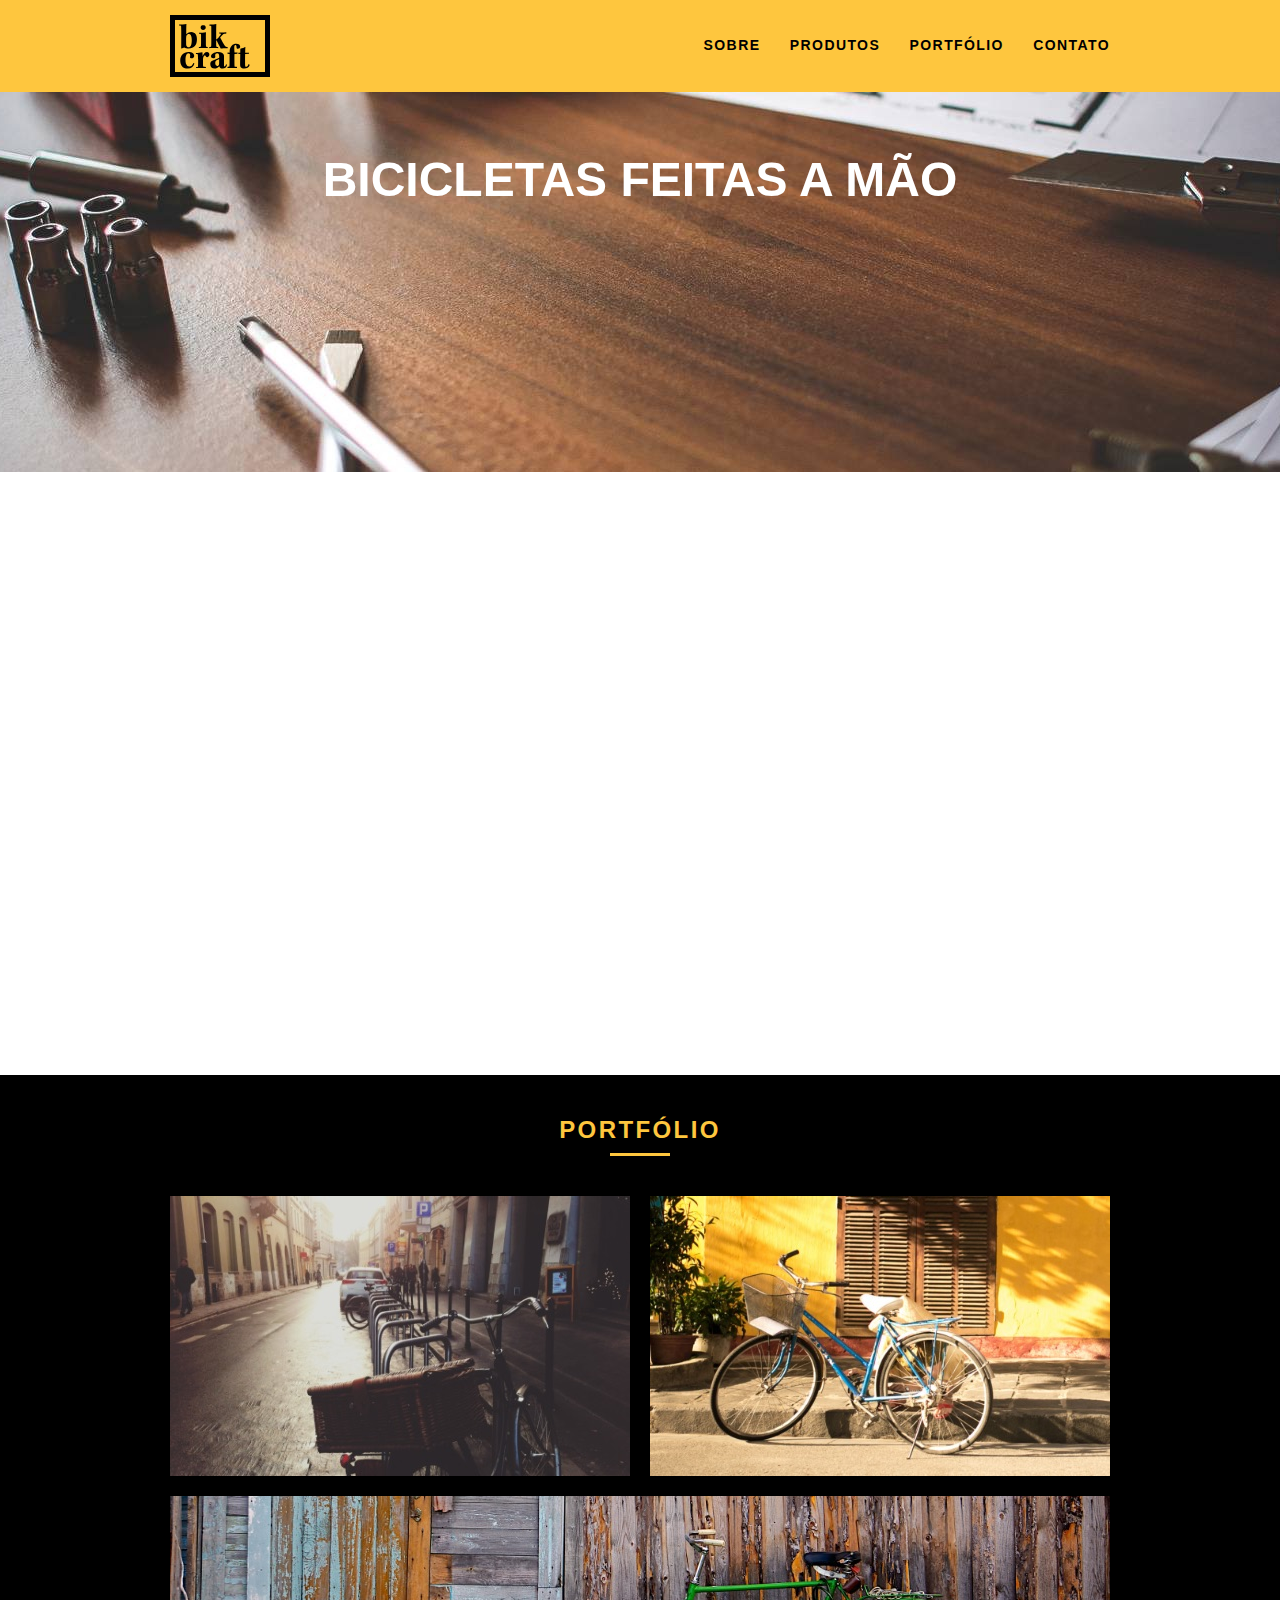
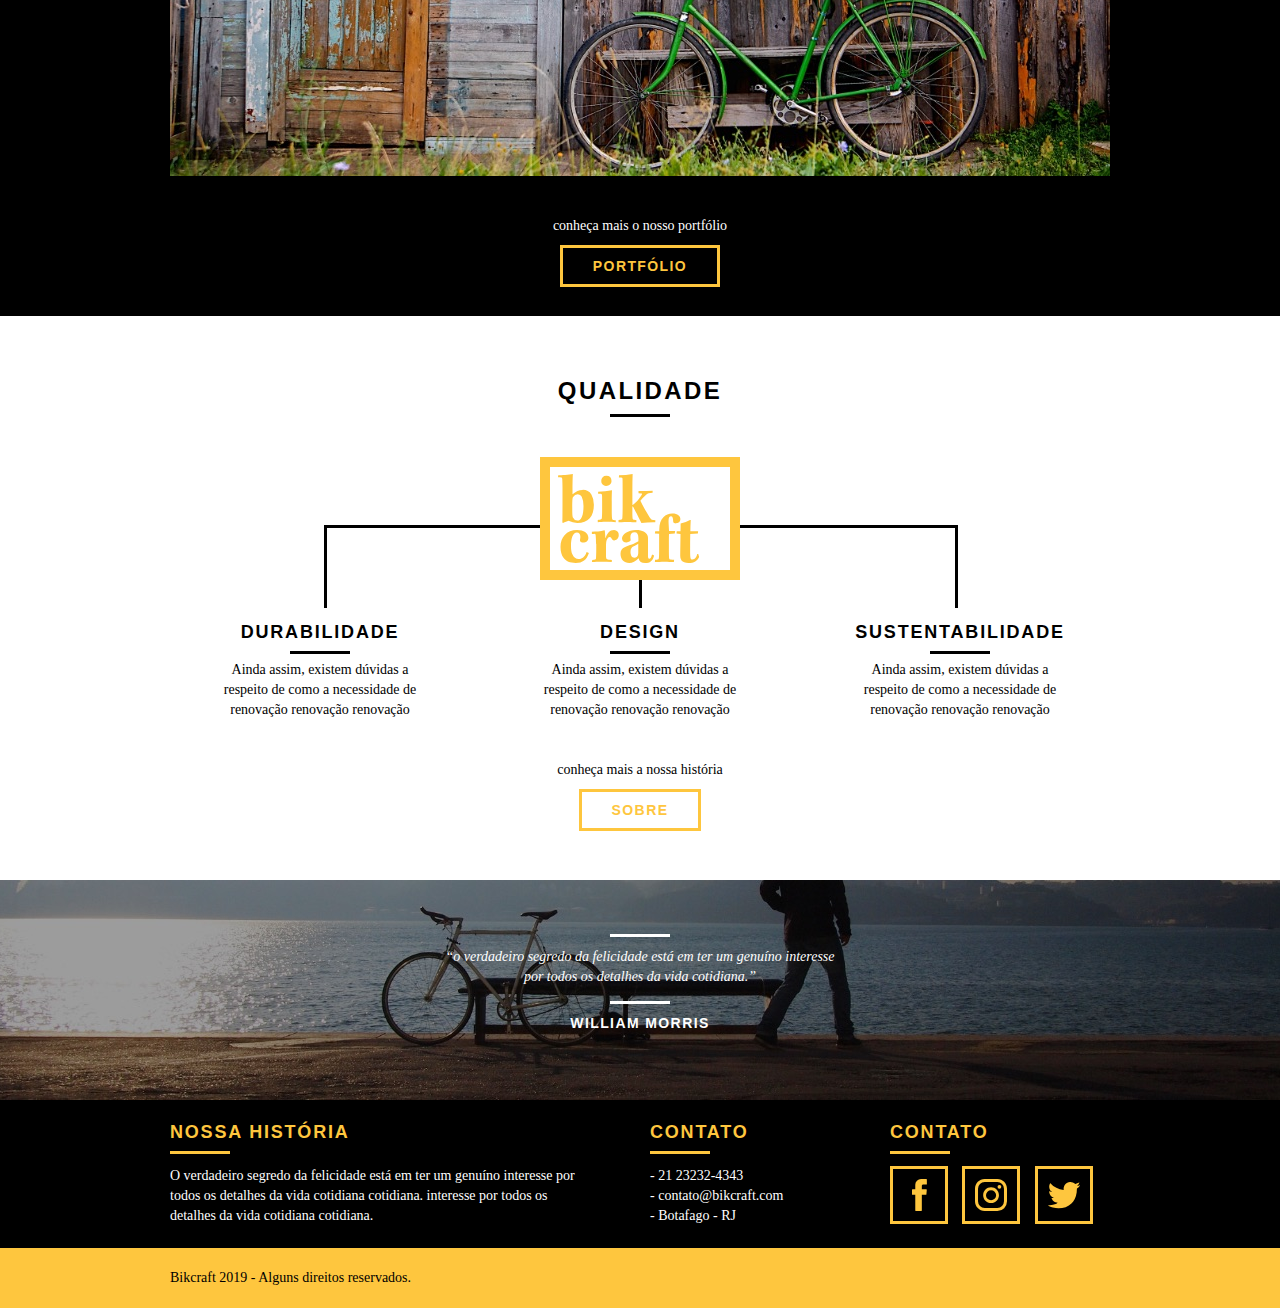
<file: index.html>
<!DOCTYPE html>
<html lang="pt-br">

<head>
    <meta charset="utf-8">
    <title>Bikcraft - Bicicletas Personalizadas</title>
    <meta name="description" content="Compre a sua bicicléta personalizada na Bikcraft. Possuímos modelos Passeio, Retrô e Esporte.">

    <meta property="og:type" content="website">
    <meta property="og:title" content="Bikcraft - Bicicletas Personalizadas">
    <meta property="og:description" content="Compre a sua bicicléta personalizada na Bikcraft. Possuímos modelos Passeio, Retrô e Esporte.">
    <meta property="og:url" content="http://bikcraft.com">
    <meta property="og:image" content="http://bikcraft.com/img/og-image.png">

    <meta name="viewport" content="width=device-width, initial-scale=1.0">

    <link rel="apple-touch-icon" sizes="57x57" href="./img/favicon/apple-icon-57x57.png">
    <link rel="apple-touch-icon" sizes="60x60" href="./img/favicon/apple-icon-60x60.png">
    <link rel="apple-touch-icon" sizes="72x72" href="./img/favicon/apple-icon-72x72.png">
    <link rel="apple-touch-icon" sizes="76x76" href="./img/favicon/apple-icon-76x76.png">
    <link rel="apple-touch-icon" sizes="114x114" href="./img/favicon/apple-icon-114x114.png">
    <link rel="apple-touch-icon" sizes="120x120" href="./img/favicon/apple-icon-120x120.png">
    <link rel="apple-touch-icon" sizes="144x144" href="./img/favicon/apple-icon-144x144.png">
    <link rel="apple-touch-icon" sizes="152x152" href="./img/favicon/apple-icon-152x152.png">
    <link rel="apple-touch-icon" sizes="180x180" href="./img/favicon/apple-icon-180x180.png">
    <link rel="icon" type="image/png" sizes="192x192" href="./img/favicon/android-icon-192x192.png">
    <link rel="icon" type="image/png" sizes="32x32" href="./img/favicon/favicon-32x32.png">
    <link rel="icon" type="image/png" sizes="96x96" href="./img/favicon/favicon-96x96.png">
    <link rel="icon" type="image/png" sizes="16x16" href="./img/favicon/favicon-16x16.png">
    <link rel="manifest" href="./img/favicon/manifest.json">
    <meta name="msapplication-TileColor" content="#ffffff">
    <meta name="msapplication-TileImage" content="./img/favicon/ms-icon-144x144.png">
    <meta name="theme-color" content="#ffffff">


    <link rel="stylesheet" href="css/style.min.css">

    <script>
        document.documentElement.classList.add('js')
    </script>
</head>

<body>
    <header class="header">
        <div class="container">
            <a href="index.html" class="grid-4">
                <img src="img/bikcraft.svg" alt="Bikcraft">
            </a>
            <nav class="grid-12 header_menu">
                <ul>
                    <li><a href="sobre.html">Sobre</a></li>
                    <li><a href="produtos.html">Produtos</a></li>
                    <li><a href="portfolio.html">Portfólio</a></li>
                    <li><a href="contato.html">Contato</a></li>
                </ul>
            </nav>
        </div>
    </header>

    <section class="introducao">
        <div class="container">
            <h1 data-anime="400" class="fadeInDown">Bicicletas Feitas a Mão</h1>
            <blockquote data-anime="800" class="quote-externo fadeInDown">
                <p>“não tenha nada em sua casa que você não considere útil ou acredita ser bonito”</p>
                <cite>WILLIAM MORRIS</cite>
            </blockquote>
            <a href="produtos.html" data-anime="1200" class="btn">Orçamento</a>
        </div>
    </section>

    <section class="produtos container fadeInDown" data-anime="1600">
        <h2 class="subtitulo">Produtos</h2>
        <ul class="produtos_lista">

            <li class="grid-1-3">
                <div class="produtos_icone">
                    <img src="img/produtos/passeio.svg" alt="Bikcraft Passeio">
                </div>
                <h3>Passeio</h3>
                <p>Ainda assim, existem dúvidas a respeito de como a necessidade de renovação.</p>
            </li>

            <li class="grid-1-3">
                <div class="produtos_icone">
                    <img src="img/produtos/esporte.svg" alt="Bikcraft Passeio">
                </div>
                <h3>Esporte</h3>
                <p>Ainda assim, existem dúvidas a respeito de como a necessidade de renovação.</p>
            </li>

            <li class="grid-1-3">
                <div class="produtos_icone">
                    <img src="img/produtos/retro.svg" alt="Bikcraft Passeio">
                </div>
                <h3>Retrô</h3>
                <p>Ainda assim, existem dúvidas a respeito de como a necessidade de renovação.</p>
            </li>

        </ul>

        <div class="call">
            <p>clique aqui e veja os detalhes dos produtos</p>
            <a href="produtos.html" class="btn btn-preto">Produtos</a>
        </div>

    </section>
    <!-- Fecha Produtos -->

    <section class="portfolio">
        <div class="container">
            <h2 class="subtitulo">Portfólio</h2>
            <ul class="portfolio_lista">
                <li class="grid-8"><img src="img/portfolio/retro.jpg" alt="Bicicleta Retrô"></li>
                <li class="grid-8"><img src="img/portfolio/passeio.jpg" alt="Bicicleta Passeio"></li>
                <li class="grid-16"><img src="img/portfolio/esporte.jpg" alt="Bicicleta Esporte"></li>
            </ul>
            <div class="call">
                <p>conheça mais o nosso portfólio</p>
                <a href="portfolio.html" class="btn">Portfólio</a>
            </div>
        </div>
    </section>

    <section class="qualidade container">
        <h2 class="subtitulo">Qualidade</h2>
        <img src="img/bikcraft-qualidade.svg" alt="Bikcraft">
        <ul class="qualidade_lista">
            <li class="grid-1-3">
                <h3>Durabilidade</h3>
                <p>Ainda assim, existem dúvidas a respeito de como a necessidade de renovação renovação renovação</p>
            </li>
            <li class="grid-1-3">
                <h3>Design</h3>
                <p>Ainda assim, existem dúvidas a respeito de como a necessidade de renovação renovação renovação</p>
            </li>
            <li class="grid-1-3">
                <h3>Sustentabilidade</h3>
                <p>Ainda assim, existem dúvidas a respeito de como a necessidade de renovação renovação renovação</p>
            </li>
        </ul>
        <div class="call">
            <p>conheça mais a nossa história</p>
            <a href="sobre.html" class="btn btn-preto">Sobre</a>
        </div>
    </section>

    <div class="quebra">
        <blockquote class="quote-externo container">
            <p>“o verdadeiro segredo da felicidade está em ter um genuíno interesse por todos os detalhes da vida cotidiana.”</p>
            <cite>WILLIAM MORRIS</cite>
        </blockquote>
    </div>

    <footer>
        <div class="footer">
            <div class="container">

                <div class="grid-8 footer_historia">
                    <h3>Nossa História</h3>
                    <p>O verdadeiro segredo da felicidade está em ter um genuíno interesse por todos os detalhes da vida cotidiana cotidiana. interesse por todos os detalhes da vida cotidiana cotidiana.</p>
                </div>

                <div class="grid-4 footer_contato">
                    <h3>Contato</h3>
                    <ul>
                        <li>- 21 23232-4343</li>
                        <li>- contato@bikcraft.com</li>
                        <li>- Botafago - RJ</li>
                    </ul>
                </div>

                <div class="grid-4 footer_redes">
                    <h3>Contato</h3>
                    <ul>
                        <li>
                            <a href="http://facebook.com" target="_blank"><img src="img/redes-sociais/facebook.svg" alt="facebook Bikcreaft"></a>
                        </li>
                        <li>
                            <a href="http://instagram.com" target="_blank"><img src="img/redes-sociais/instagram.svg" alt="Instagram Bikcreaft"></a>
                        </li>
                        <li>
                            <a href="http://twitter.com" target="_blank"><img src="img/redes-sociais/twitter.svg" alt="Tweeter Bikcreaft"></a>
                        </li>
                    </ul>
                </div>

            </div>
        </div>

        <div class="copy">
            <div class="container">
                <p class="grid-16">Bikcraft 2019 - Alguns direitos reservados.</p>
            </div>
        </div>
    </footer>

    <script src="./js/simple-anime.js"></script>
    <script src="./js/script.js"></script>
</body>

</html>
</file>
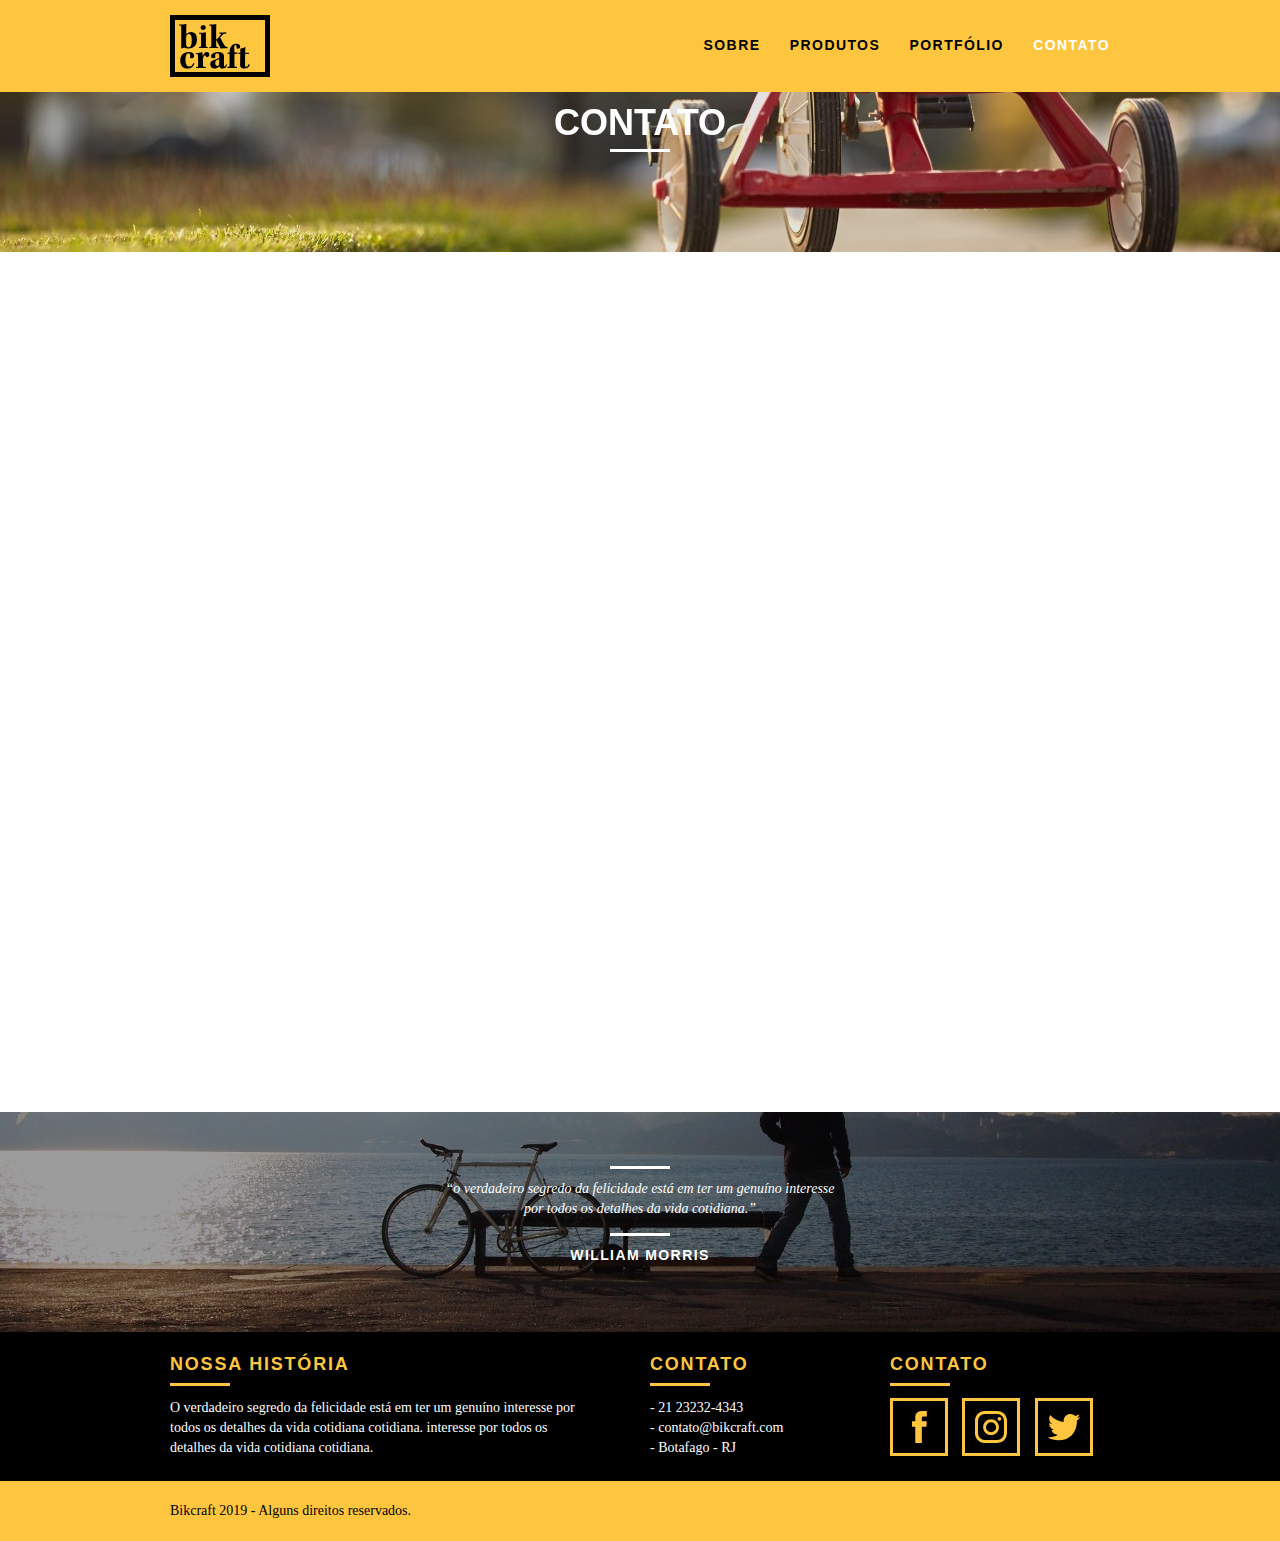
<file: contato.html>
<!DOCTYPE html>
<html lang="pt-br">

<head>
    <meta charset="utf-8">
    <title>Bikcraft - Contato</title>

    <meta property="og:type" content="website">
    <meta property="og:title" content="Bikcraft - Contato">
    <meta property="og:description" content="Compre a sua bicicléta personalizada na Bikcraft. Possuímos modelos Passeio, Retrô e Esporte.">
    <meta property="og:url" content="http://bikcraft.com">
    <meta property="og:image" content="http://bikcraft.com/img/og-image.png">

    <meta name="viewport" content="width=device-width, initial-scale=1.0">

    <link rel="apple-touch-icon" sizes="57x57" href="./img/favicon/apple-icon-57x57.png">
    <link rel="apple-touch-icon" sizes="60x60" href="./img/favicon/apple-icon-60x60.png">
    <link rel="apple-touch-icon" sizes="72x72" href="./img/favicon/apple-icon-72x72.png">
    <link rel="apple-touch-icon" sizes="76x76" href="./img/favicon/apple-icon-76x76.png">
    <link rel="apple-touch-icon" sizes="114x114" href="./img/favicon/apple-icon-114x114.png">
    <link rel="apple-touch-icon" sizes="120x120" href="./img/favicon/apple-icon-120x120.png">
    <link rel="apple-touch-icon" sizes="144x144" href="./img/favicon/apple-icon-144x144.png">
    <link rel="apple-touch-icon" sizes="152x152" href="./img/favicon/apple-icon-152x152.png">
    <link rel="apple-touch-icon" sizes="180x180" href="./img/favicon/apple-icon-180x180.png">
    <link rel="icon" type="image/png" sizes="192x192" href="./img/favicon/android-icon-192x192.png">
    <link rel="icon" type="image/png" sizes="32x32" href="./img/favicon/favicon-32x32.png">
    <link rel="icon" type="image/png" sizes="96x96" href="./img/favicon/favicon-96x96.png">
    <link rel="icon" type="image/png" sizes="16x16" href="./img/favicon/favicon-16x16.png">
    <link rel="manifest" href="./img/favicon/manifest.json">
    <meta name="msapplication-TileColor" content="#ffffff">
    <meta name="msapplication-TileImage" content="./img/favicon/ms-icon-144x144.png">
    <meta name="theme-color" content="#ffffff">

    <link rel="stylesheet" href="css/style.min.css">
    <script>
        document.documentElement.classList.add('js')
    </script>
</head>

<body>

    <header class="header">
        <div class="container">
            <a href="index.html" class="grid-4">
                <img src="img/bikcraft.svg" alt="Bikcraft">
            </a>
            <nav class="grid-12 header_menu">
                <ul>
                    <li><a href="sobre.html">Sobre</a></li>
                    <li><a href="produtos.html">Produtos</a></li>
                    <li><a href="portfolio.html">Portfólio</a></li>
                    <li><a href="contato.html" class="menu_ativo">Contato</a></li>
                </ul>
            </nav>
        </div>
    </header>

    <section class="introducao-interna interna_contato">
        <div class="container">
            <h1 data-anime="400" class="fadeInDown">Contato</h1>
            <p data-anime="800" class="fadeInDown">tire suas dúvidas com a gente</p>
        </div>
    </section>

    <section class="contato container fadeInDown" data-anime="1200">
        <form id="form_orcamento" class="contato_form grid-8 formphp" method="POST" action="./enviar.php">
            <label for="nome">Nome</label>
            <input type="text" id="nome" name="nome" required>
            <label for="email">E-mail</label>
            <input type="email" name="email" id="email" required>
            <label for="telefone">Telefone</label>
            <input type="text" id="telefone">

            <label class="nao-aparece">Se você não é um robô, deixe em branco</label>
            <input type="text" class="nao-aparece" name="leaveblank">
            <label class="nao-aparece">Se você não é um robô, não mude esse campo</label>
            <input type="text" class="nao-aparece" name="dontchange" value="http://">

            <label for="espec">Especificações</label>
            <textarea id="espec" name="espec"></textarea>
            <button type="submit" class="btn btn-preto" id="enviar" name="enviar">Enviar</button>
        </form>
        <div class="contato_dados grid-8">
            <h3>Dados</h3>
            <span>+55 21 93223 3232</span>
            <span>orcamento@bikcraft.com</span>
            <span>Rua Ali Perto - Botafogo</span>
            <span>Rio de Janeiro - RJ - Brasil</span>
            <h3>Redes Sociais</h3>
            <ul>
                <li>
                    <a href="http://facebook.com" target="_blank"><img src="img/redes-sociais/facebook.svg" alt="facebook Bikcreaft"></a>
                </li>
                <li>
                    <a href="http://instagram.com" target="_blank"><img src="img/redes-sociais/instagram.svg" alt="Instagram Bikcreaft"></a>
                </li>
                <li>
                    <a href="http://twitter.com" target="_blank"><img src="img/redes-sociais/twitter.svg" alt="Tweeter Bikcreaft"></a>
                </li>
            </ul>
        </div>
    </section>

    <section class="container contato_mapa fadeInDown" data-anime="1600">
        <a href="http://google.com" target="_blank" class="grid-16"><img src="img/endereco-bikcraft.jpg" alt="Endereço da Bikcraft"></a>
    </section>

    <div class="quebra">
        <blockquote class="quote-externo container">
            <p>“o verdadeiro segredo da felicidade está em ter um genuíno interesse por todos os detalhes da vida cotidiana.”</p>
            <cite>WILLIAM MORRIS</cite>
        </blockquote>
    </div>

    <footer>
        <div class="footer">
            <div class="container">

                <div class="grid-8 footer_historia">
                    <h3>Nossa História</h3>
                    <p>O verdadeiro segredo da felicidade está em ter um genuíno interesse por todos os detalhes da vida cotidiana cotidiana. interesse por todos os detalhes da vida cotidiana cotidiana.</p>
                </div>

                <div class="grid-4 footer_contato">
                    <h3>Contato</h3>
                    <ul>
                        <li>- 21 23232-4343</li>
                        <li>- contato@bikcraft.com</li>
                        <li>- Botafago - RJ</li>
                    </ul>
                </div>

                <div class="grid-4 footer_redes">
                    <h3>Contato</h3>
                    <ul>
                        <li>
                            <a href="http://facebook.com" target="_blank"><img src="img/redes-sociais/facebook.svg" alt="facebook Bikcreaft"></a>
                        </li>
                        <li>
                            <a href="http://instagram.com" target="_blank"><img src="img/redes-sociais/instagram.svg" alt="Instagram Bikcreaft"></a>
                        </li>
                        <li>
                            <a href="http://twitter.com" target="_blank"><img src="img/redes-sociais/twitter.svg" alt="Tweeter Bikcreaft"></a>
                        </li>
                    </ul>
                </div>

            </div>
        </div>

        <div class="copy">
            <div class="container">
                <p class="grid-16">Bikcraft 2019 - Alguns direitos reservados.</p>
            </div>
        </div>
    </footer>
    <script src="./js/simple-anime.js"></script>
    <script src="./js/simple-form.js"></script>
    <script src="./js/script.js"></script>

</body>

</html>
</file>
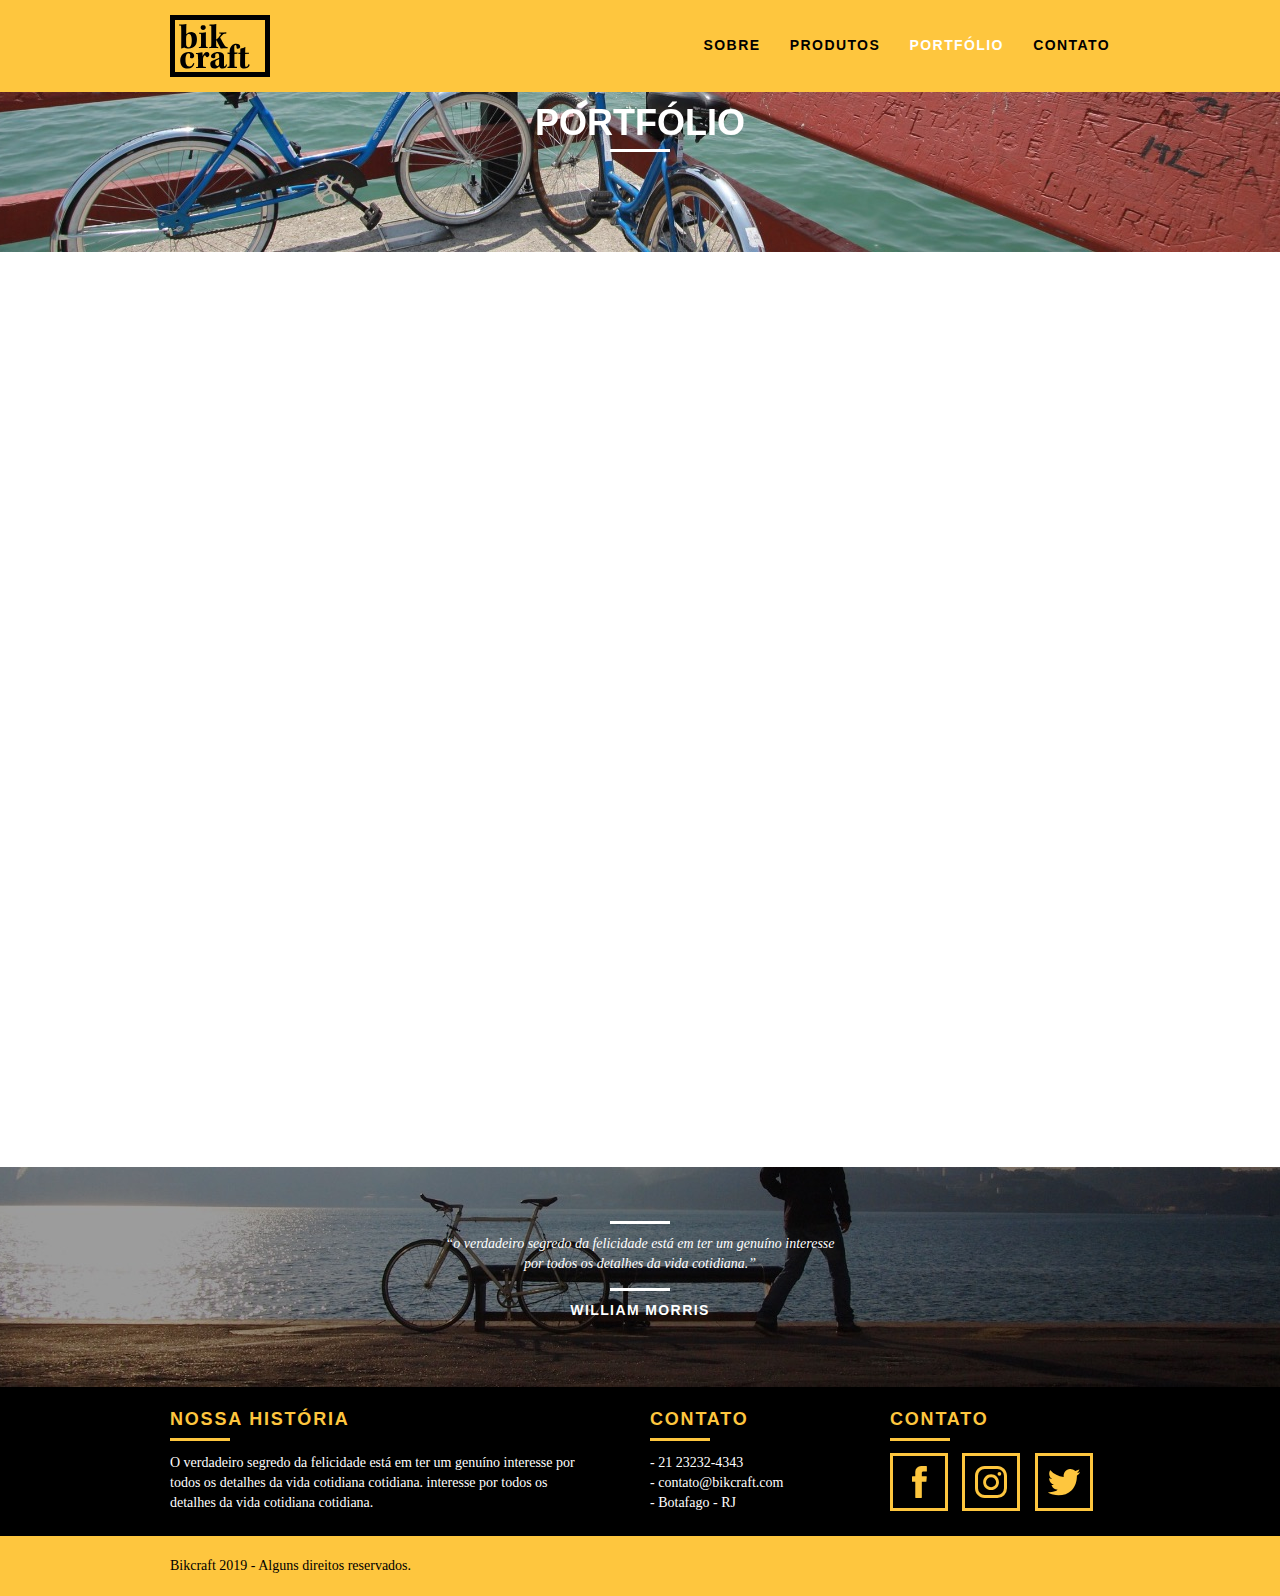
<file: portfolio.html>
<!DOCTYPE html>
<html lang="pt-br">

<head>
    <meta charset="utf-8">
    <title>Bikcraft - Portfólio</title>


    <meta property="og:type" content="website">
    <meta property="og:title" content="Bikcraft - Portfólio">
    <meta property="og:description" content="Compre a sua bicicléta personalizada na Bikcraft. Possuímos modelos Passeio, Retrô e Esporte.">
    <meta property="og:url" content="http://bikcraft.com">
    <meta property="og:image" content="http://bikcraft.com/img/og-image.png">

    <meta name="viewport" content="width=device-width, initial-scale=1.0">

    <link rel="apple-touch-icon" sizes="57x57" href="./img/favicon/apple-icon-57x57.png">
    <link rel="apple-touch-icon" sizes="60x60" href="./img/favicon/apple-icon-60x60.png">
    <link rel="apple-touch-icon" sizes="72x72" href="./img/favicon/apple-icon-72x72.png">
    <link rel="apple-touch-icon" sizes="76x76" href="./img/favicon/apple-icon-76x76.png">
    <link rel="apple-touch-icon" sizes="114x114" href="./img/favicon/apple-icon-114x114.png">
    <link rel="apple-touch-icon" sizes="120x120" href="./img/favicon/apple-icon-120x120.png">
    <link rel="apple-touch-icon" sizes="144x144" href="./img/favicon/apple-icon-144x144.png">
    <link rel="apple-touch-icon" sizes="152x152" href="./img/favicon/apple-icon-152x152.png">
    <link rel="apple-touch-icon" sizes="180x180" href="./img/favicon/apple-icon-180x180.png">
    <link rel="icon" type="image/png" sizes="192x192" href="./img/favicon/android-icon-192x192.png">
    <link rel="icon" type="image/png" sizes="32x32" href="./img/favicon/favicon-32x32.png">
    <link rel="icon" type="image/png" sizes="96x96" href="./img/favicon/favicon-96x96.png">
    <link rel="icon" type="image/png" sizes="16x16" href="./img/favicon/favicon-16x16.png">
    <link rel="manifest" href="./img/favicon/manifest.json">
    <meta name="msapplication-TileColor" content="#ffffff">
    <meta name="msapplication-TileImage" content="./img/favicon/ms-icon-144x144.png">
    <meta name="theme-color" content="#ffffff">

    <link rel="stylesheet" href="css/style.min.css">
    <script>
        document.documentElement.classList.add('js')
    </script>
</head>

<body>

    <header class="header">
        <div class="container">
            <a href="index.html" class="grid-4">
                <img src="img/bikcraft.svg" alt="Bikcraft">
            </a>
            <nav class="grid-12 header_menu">
                <ul>
                    <li><a href="sobre.html">Sobre</a></li>
                    <li><a href="produtos.html">Produtos</a></li>
                    <li><a href="portfolio.html" class="menu_ativo">Portfólio</a></li>
                    <li><a href="contato.html">Contato</a></li>
                </ul>
            </nav>
        </div>
    </header>

    <section class="introducao-interna interna_portfolio">
        <div class="container">
            <h1 data-anime="400" class="fadeInDown">Portfólio</h1>
            <p data-anime="800" class="fadeInDown">conheça os projetos que amamos mostrar</p>
        </div>
    </section>

    <div class="container fadeInDown" data-slide="quote" data-anime="1200">
        <blockquote class="quote_clientes">
            <p>“No mundo atual, a contínua expansão de nossa atividade cumpre um papel essencial na formulação da gestão inovadora da qual fazemos parte.”</p>
            <cite>Barbara Moss</cite>
        </blockquote>
        <blockquote class="quote_clientes">
            <p>“Nada melhor do que dar um rolê com minha Bikcraft na orla. Essa é a minha companheira mais fiel, nunca me traiu e está sempre a minha disposição.”</p>
            <cite>Jhony Rato</cite>
        </blockquote>
        <blockquote class="quote_clientes">
            <p>“Aqueles que ainda não possuem uma Bikcraft, não sabem o que estão perdenedo. A precisão é absurda e a velocidade transcedental. Nunca vi nada iqual.”</p>
            <cite>Bernardo</cite>
        </blockquote>

    </div>

    <div class="portfolio fadeInDown" data-anime="1600">
        <div class="container" data-slide="portifolio">
            <ul class="portfolio_lista">
                <li class="grid-8"><img src="img/portfolio/retro.jpg" alt="Bicicleta Retrô"></li>
                <li class="grid-8"><img src="img/portfolio/passeio.jpg" alt="Bicicleta Passeio"></li>
                <li class="grid-16"><img src="img/portfolio/esporte.jpg" alt="Bicicleta Esporte"></li>
            </ul>
            <ul class="portfolio_lista">
                <li class="grid-8"><img src="img/portfolio/passeio.jpg" alt="Bicicleta Passeio"></li>
                <li class="grid-8"><img src="img/portfolio/retro.jpg" alt="Bicicleta Retrô"></li>
                <li class="grid-16"><img src="img/portfolio/esporte.jpg" alt="Bicicleta Esporte"></li>
            </ul>
        </div>
    </div>

    <div class="quebra">
        <blockquote class="quote-externo container">
            <p>“o verdadeiro segredo da felicidade está em ter um genuíno interesse por todos os detalhes da vida cotidiana.”</p>
            <cite>WILLIAM MORRIS</cite>
        </blockquote>
    </div>

    <footer>
        <div class="footer">
            <div class="container">

                <div class="grid-8 footer_historia">
                    <h3>Nossa História</h3>
                    <p>O verdadeiro segredo da felicidade está em ter um genuíno interesse por todos os detalhes da vida cotidiana cotidiana. interesse por todos os detalhes da vida cotidiana cotidiana.</p>
                </div>

                <div class="grid-4 footer_contato">
                    <h3>Contato</h3>
                    <ul>
                        <li>- 21 23232-4343</li>
                        <li>- contato@bikcraft.com</li>
                        <li>- Botafago - RJ</li>
                    </ul>
                </div>

                <div class="grid-4 footer_redes">
                    <h3>Contato</h3>
                    <ul>
                        <li>
                            <a href="http://facebook.com" target="_blank"><img src="img/redes-sociais/facebook.svg" alt="facebook Bikcreaft"></a>
                        </li>
                        <li>
                            <a href="http://instagram.com" target="_blank"><img src="img/redes-sociais/instagram.svg" alt="Instagram Bikcreaft"></a>
                        </li>
                        <li>
                            <a href="http://twitter.com" target="_blank"><img src="img/redes-sociais/twitter.svg" alt="Tweeter Bikcreaft"></a>
                        </li>
                    </ul>
                </div>

            </div>
        </div>

        <div class="copy">
            <div class="container">
                <p class="grid-16">Bikcraft 2019 - Alguns direitos reservados.</p>
            </div>
        </div>
    </footer>
    <script src="./js/simple-slide.js">
    </script>
    <script src="./js/simple-anime.js"></script>
    <script src="./js/script.js"></script>

</body>

</html>
</file>
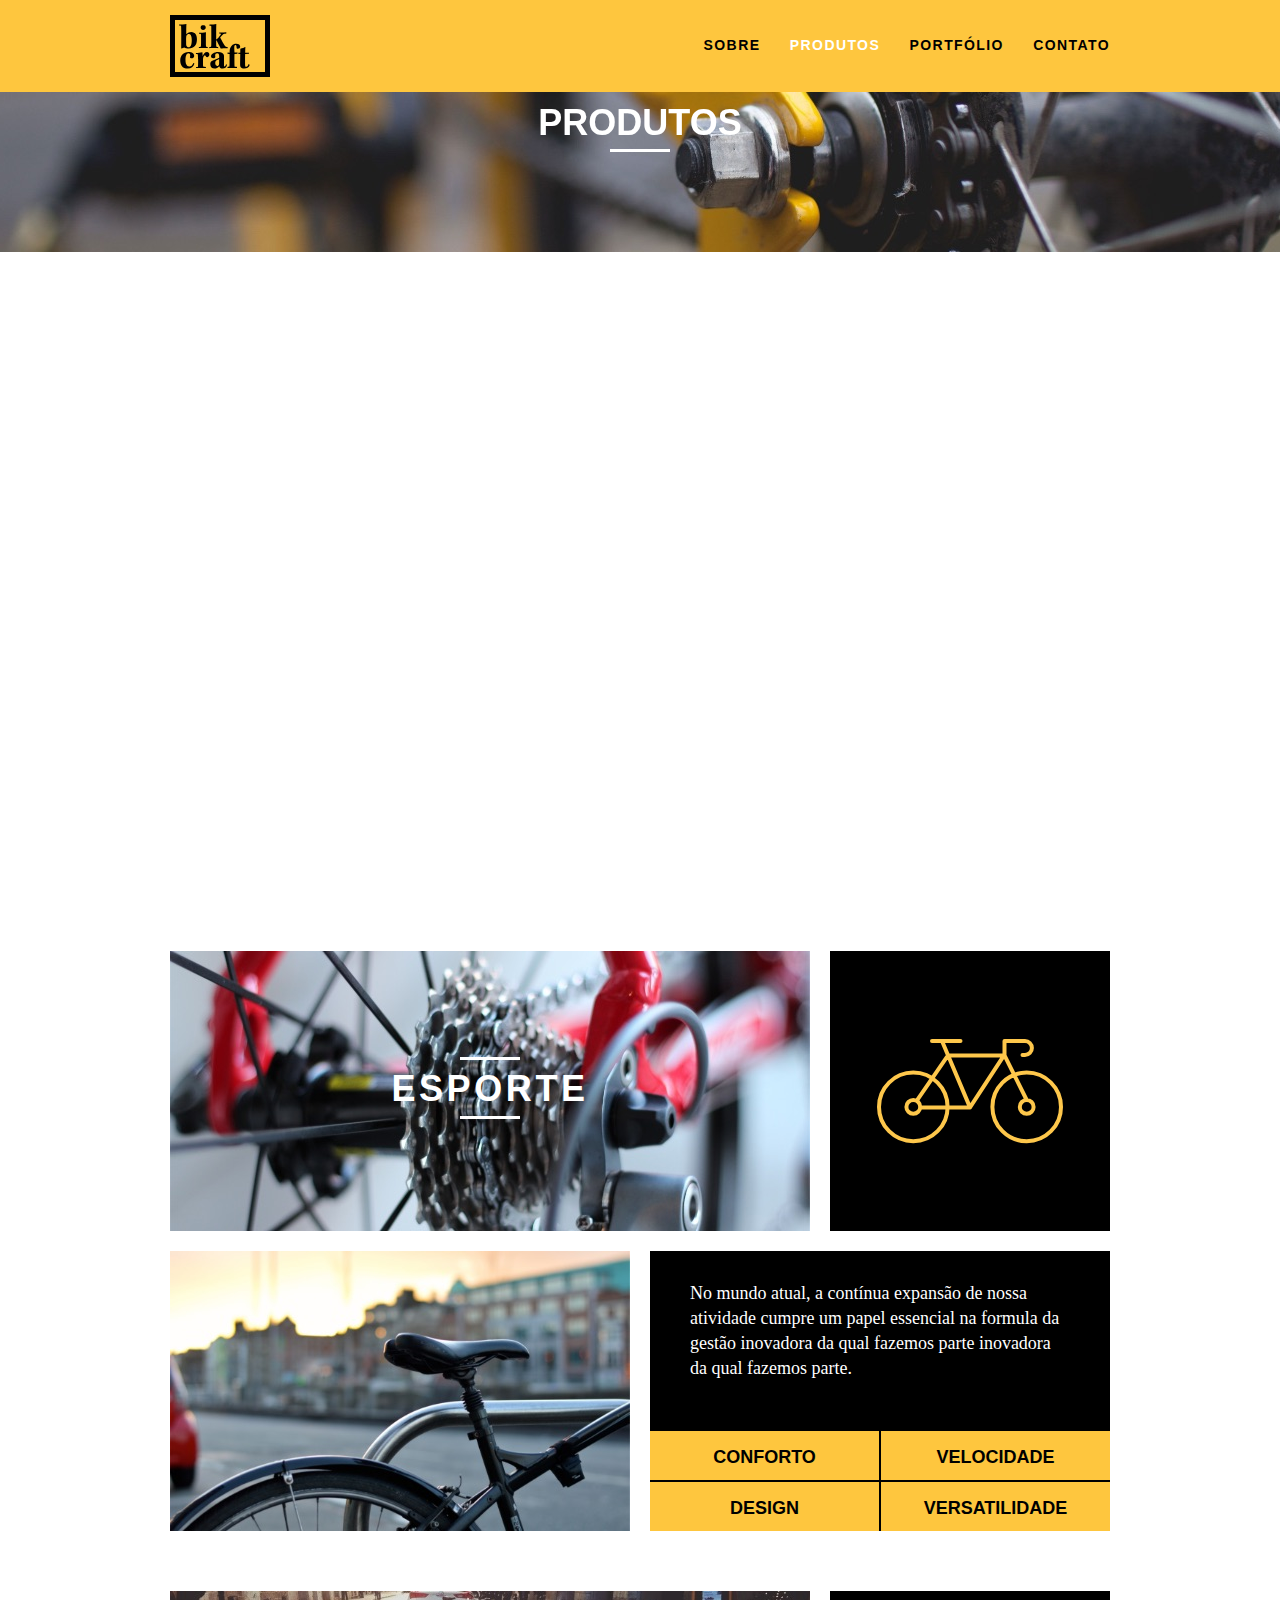
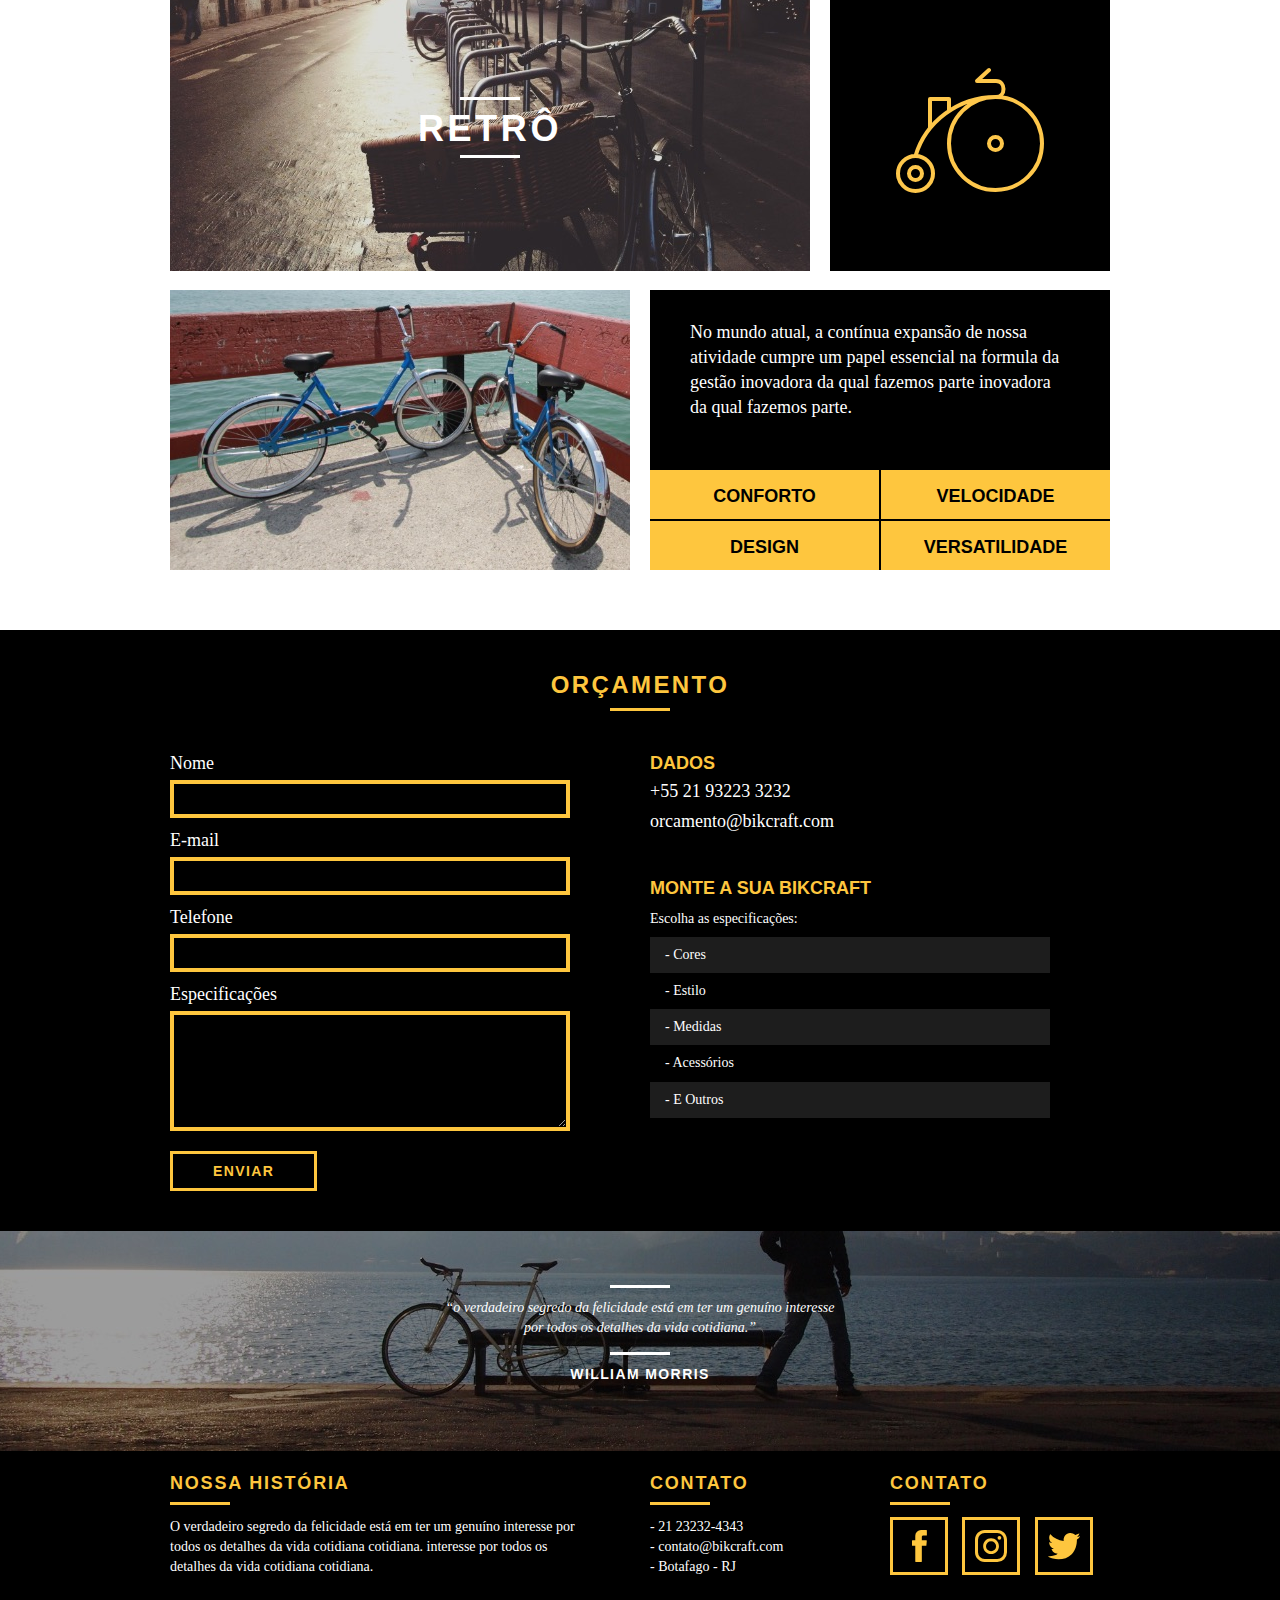
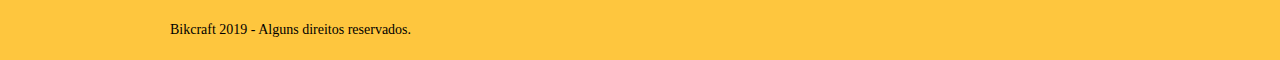
<file: produtos.html>
<!DOCTYPE html>
<html lang="pt-br">

<head>
    <meta charset="utf-8">
    <title>Bikcraft - Produtos</title>

    <meta property="og:type" content="website">
    <meta property="og:title" content="Bikcraft - Produtos">
    <meta property="og:description" content="Compre a sua bicicléta personalizada na Bikcraft. Possuímos modelos Passeio, Retrô e Esporte.">
    <meta property="og:url" content="http://bikcraft.com">
    <meta property="og:image" content="http://bikcraft.com/img/og-image.png">

    <meta name="viewport" content="width=device-width, initial-scale=1.0">

    <link rel="apple-touch-icon" sizes="57x57" href="./img/favicon/apple-icon-57x57.png">
    <link rel="apple-touch-icon" sizes="60x60" href="./img/favicon/apple-icon-60x60.png">
    <link rel="apple-touch-icon" sizes="72x72" href="./img/favicon/apple-icon-72x72.png">
    <link rel="apple-touch-icon" sizes="76x76" href="./img/favicon/apple-icon-76x76.png">
    <link rel="apple-touch-icon" sizes="114x114" href="./img/favicon/apple-icon-114x114.png">
    <link rel="apple-touch-icon" sizes="120x120" href="./img/favicon/apple-icon-120x120.png">
    <link rel="apple-touch-icon" sizes="144x144" href="./img/favicon/apple-icon-144x144.png">
    <link rel="apple-touch-icon" sizes="152x152" href="./img/favicon/apple-icon-152x152.png">
    <link rel="apple-touch-icon" sizes="180x180" href="./img/favicon/apple-icon-180x180.png">
    <link rel="icon" type="image/png" sizes="192x192" href="./img/favicon/android-icon-192x192.png">
    <link rel="icon" type="image/png" sizes="32x32" href="./img/favicon/favicon-32x32.png">
    <link rel="icon" type="image/png" sizes="96x96" href="./img/favicon/favicon-96x96.png">
    <link rel="icon" type="image/png" sizes="16x16" href="./img/favicon/favicon-16x16.png">
    <link rel="manifest" href="./img/favicon/manifest.json">
    <meta name="msapplication-TileColor" content="#ffffff">
    <meta name="msapplication-TileImage" content="./img/favicon/ms-icon-144x144.png">
    <meta name="theme-color" content="#ffffff">

    <link rel="stylesheet" href="css/style.min.css">

    <script>
        document.documentElement.classList.add('js')
    </script>
</head>

<body>

    <header class="header">
        <div class="container">
            <a href="index.html" class="grid-4">
                <img src="img/bikcraft.svg" alt="Bikcraft">
            </a>
            <nav class="grid-12 header_menu">
                <ul>
                    <li><a href="sobre.html">Sobre</a></li>
                    <li><a href="produtos.html" class="menu_ativo">Produtos</a></li>
                    <li><a href="portfolio.html">Portfólio</a></li>
                    <li><a href="contato.html">Contato</a></li>
                </ul>
            </nav>
        </div>
    </header>

    <section class="introducao-interna interna_produtos">
        <div class="container">
            <h1 data-anime="400" class="fadeInDown">Produtos</h1>
            <p data-anime="800" class="fadeInDown">conheça todos os nossos produtos</p>
        </div>
    </section>

    <section class="container produto_item fadeInDown" data-anime="1200">
        <div class="grid-11">
            <img src="img/produtos/bikcraft-passeio-1.jpg" alt="Bikcraft Passeio">
            <h2>Passeio</h2>
        </div>
        <div class="grid-5 produto_icone"><img src="img/produtos/passeio.svg" alt="Icone Bikcraft Passeio"></div>
        <div class="grid-8"><img src="img/produtos/bikcraft-passeio-2.jpg" alt="Bikcraft Passeio"></div>
        <div class="grid-8 produto_info">
            <p>No mundo atual, a contínua expansão de nossa atividade cumpre um papel essencial na formula da gestão inovadora da qual fazemos parte inovadora da qual fazemos parte.</p>
            <ul>
                <li>Conforto</li>
                <li>Velocidade</li>
                <li>Design</li>
                <li>Versatilidade</li>
            </ul>
        </div>
    </section>

    <section class="container produto_item">
        <div class="grid-11">
            <img src="img/produtos/bikcraft-esporte-1.jpg" alt="Bikcraft Esporte">
            <h2>Esporte</h2>
        </div>
        <div class="grid-5 produto_icone"><img src="img/produtos/esporte.svg" alt="Icone Bikcraft Esporte"></div>
        <div class="grid-8"><img src="img/produtos/bikcraft-esporte-2.jpg" alt="Bikcraft Esporte"></div>
        <div class="grid-8 produto_info">
            <p>No mundo atual, a contínua expansão de nossa atividade cumpre um papel essencial na formula da gestão inovadora da qual fazemos parte inovadora da qual fazemos parte.</p>
            <ul>
                <li>Conforto</li>
                <li>Velocidade</li>
                <li>Design</li>
                <li>Versatilidade</li>
            </ul>
        </div>
    </section>

    <section class="container produto_item">
        <div class="grid-11">
            <img src="img/produtos/bikcraft-retro-1.jpg" alt="Bikcraft Retrô">
            <h2>Retrô</h2>
        </div>
        <div class="grid-5 produto_icone"><img src="img/produtos/retro.svg" alt="Icone Bikcraft Retrô"></div>
        <div class="grid-8"><img src="img/produtos/bikcraft-retro-2.jpg" alt="Bikcraft Retrô"></div>
        <div class="grid-8 produto_info">
            <p>No mundo atual, a contínua expansão de nossa atividade cumpre um papel essencial na formula da gestão inovadora da qual fazemos parte inovadora da qual fazemos parte.</p>
            <ul>
                <li>Conforto</li>
                <li>Velocidade</li>
                <li>Design</li>
                <li>Versatilidade</li>
            </ul>
        </div>
    </section>

    <section class="orcamento">
        <div class="container">
            <h2 class="subtitulo">Orçamento</h2>
            <form id="form_orcamento" class="form grid-8 formphp" method="POST" action="./enviar.php">
                <label for="nome">Nome</label>
                <input type="text" id="nome" name="nome" required>
                <label for="email">E-mail</label>
                <input type="email" name="email" id="email" required>
                <label for="telefone">Telefone</label>
                <input type="text" id="telefone">
                <!-- ant-span -->
                <label class="nao-aparece">Se você não é um robô, deixe em branco</label>
                <input type="text" class="nao-aparece" name="leaveblank">
                <label class="nao-aparece">Se você não é um robô, não mude esse campo</label>
                <input type="text" class="nao-aparece" name="dontchange" value="http://">

                <label for="espec">Especificações</label>
                <textarea id="espec" name="espec"></textarea>
                <button type="submit" class="btn btn-preto" id="enviar" name="enviar">Enviar</button>
            </form>

            <div class="orcamento_dados grid-8">
                <h3>Dados</h3>
                <span>+55 21 93223 3232</span>
                <span>orcamento@bikcraft.com</span>
                <h3>Monte a sua Bikcraft</h3>
                <p>Escolha as especificações:</p>
                <ul>
                    <li>- Cores</li>
                    <li>- Estilo</li>
                    <li>- Medidas</li>
                    <li>- Acessórios</li>
                    <li>- E Outros</li>
                </ul>
            </div>
        </div>
    </section>

    <div class="quebra">
        <blockquote class="quote-externo container">
            <p>“o verdadeiro segredo da felicidade está em ter um genuíno interesse por todos os detalhes da vida cotidiana.”</p>
            <cite>WILLIAM MORRIS</cite>
        </blockquote>
    </div>

    <footer>
        <div class="footer">
            <div class="container">

                <div class="grid-8 footer_historia">
                    <h3>Nossa História</h3>
                    <p>O verdadeiro segredo da felicidade está em ter um genuíno interesse por todos os detalhes da vida cotidiana cotidiana. interesse por todos os detalhes da vida cotidiana cotidiana.</p>
                </div>

                <div class="grid-4 footer_contato">
                    <h3>Contato</h3>
                    <ul>
                        <li>- 21 23232-4343</li>
                        <li>- contato@bikcraft.com</li>
                        <li>- Botafago - RJ</li>
                    </ul>
                </div>

                <div class="grid-4 footer_redes">
                    <h3>Contato</h3>
                    <ul>
                        <li>
                            <a href="http://facebook.com" target="_blank"><img src="img/redes-sociais/facebook.svg" alt="facebook Bikcreaft"></a>
                        </li>
                        <li>
                            <a href="http://instagram.com" target="_blank"><img src="img/redes-sociais/instagram.svg" alt="Instagram Bikcreaft"></a>
                        </li>
                        <li>
                            <a href="http://twitter.com" target="_blank"><img src="img/redes-sociais/twitter.svg" alt="Tweeter Bikcreaft"></a>
                        </li>
                    </ul>
                </div>

            </div>
        </div>

        <div class="copy">
            <div class="container">
                <p class="grid-16">Bikcraft 2019 - Alguns direitos reservados.</p>
            </div>
        </div>
    </footer>
    <script src="./js/simple-anime.js"></script>
    <script src="./js/simple-form.js"></script>
    <script src="./js/script.js"></script>
</body>

</html>
</file>
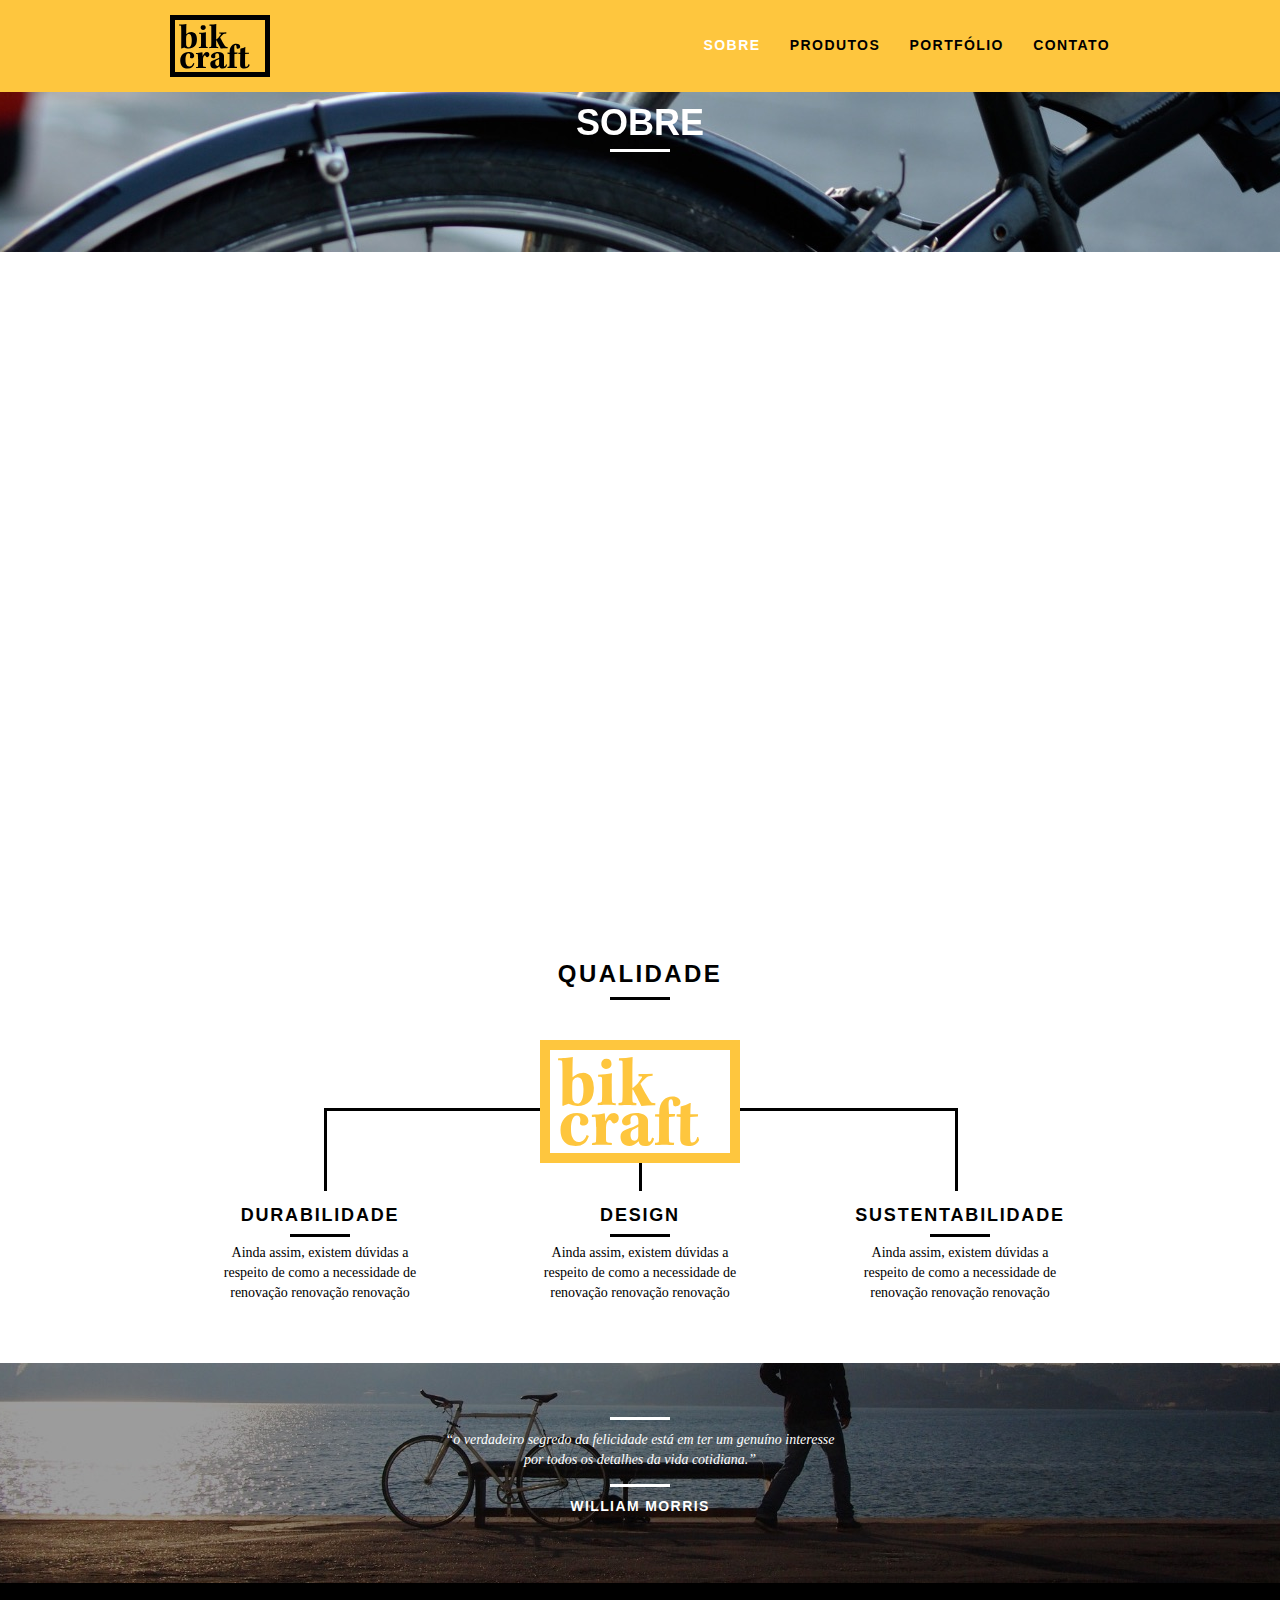
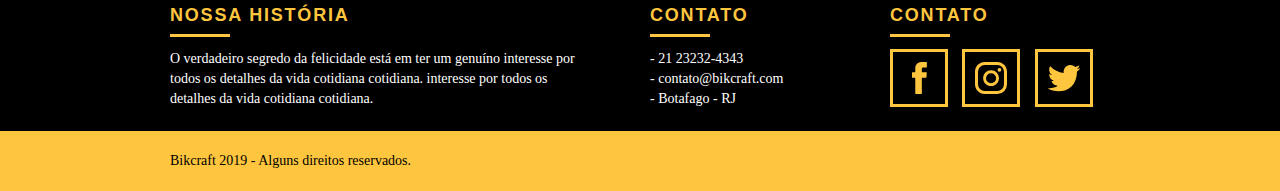
<file: sobre.html>
<!DOCTYPE html>
<html lang="pt-br">

<head>
    <meta charset="utf-8">
    <title>Bikcraft - Sobre</title>

    <meta property="og:type" content="website">
    <meta property="og:title" content="Bikcraft - Sobre">
    <meta property="og:description" content="Compre a sua bicicléta personalizada na Bikcraft. Possuímos modelos Passeio, Retrô e Esporte.">
    <meta property="og:url" content="http://bikcraft.com">
    <meta property="og:image" content="http://bikcraft.com/img/og-image.png">

    <meta name="viewport" content="width=device-width, initial-scale=1.0">

    <link rel="apple-touch-icon" sizes="57x57" href="./img/favicon/apple-icon-57x57.png">
    <link rel="apple-touch-icon" sizes="60x60" href="./img/favicon/apple-icon-60x60.png">
    <link rel="apple-touch-icon" sizes="72x72" href="./img/favicon/apple-icon-72x72.png">
    <link rel="apple-touch-icon" sizes="76x76" href="./img/favicon/apple-icon-76x76.png">
    <link rel="apple-touch-icon" sizes="114x114" href="./img/favicon/apple-icon-114x114.png">
    <link rel="apple-touch-icon" sizes="120x120" href="./img/favicon/apple-icon-120x120.png">
    <link rel="apple-touch-icon" sizes="144x144" href="./img/favicon/apple-icon-144x144.png">
    <link rel="apple-touch-icon" sizes="152x152" href="./img/favicon/apple-icon-152x152.png">
    <link rel="apple-touch-icon" sizes="180x180" href="./img/favicon/apple-icon-180x180.png">
    <link rel="icon" type="image/png" sizes="192x192" href="./img/favicon/android-icon-192x192.png">
    <link rel="icon" type="image/png" sizes="32x32" href="./img/favicon/favicon-32x32.png">
    <link rel="icon" type="image/png" sizes="96x96" href="./img/favicon/favicon-96x96.png">
    <link rel="icon" type="image/png" sizes="16x16" href="./img/favicon/favicon-16x16.png">
    <link rel="manifest" href="./img/favicon/manifest.json">
    <meta name="msapplication-TileColor" content="#ffffff">
    <meta name="msapplication-TileImage" content="./img/favicon/ms-icon-144x144.png">
    <meta name="theme-color" content="#ffffff">


    <link rel="stylesheet" href="css/style.min.css">
    <script>
        document.documentElement.classList.add('js')
    </script>
</head>

<body>

    <header class="header">
        <div class="container">
            <a href="index.html" class="grid-4">
                <img src="img/bikcraft.svg" alt="Bikcraft">
            </a>
            <nav class="grid-12 header_menu">
                <ul>
                    <li><a href="sobre.html" class="menu_ativo">Sobre</a></li>
                    <li><a href="produtos.html">Produtos</a></li>
                    <li><a href="portfolio.html">Portfólio</a></li>
                    <li><a href="contato.html">Contato</a></li>
                </ul>
            </nav>
        </div>
    </header>

    <section class="introducao-interna interna_sobre">
        <div class="container">
            <h1 data-anime="400" class="fadeInDown">Sobre</h1>
            <p data-anime="800" class="fadeInDown">conheça mais sobre a bikcraft</p>
        </div>
    </section>

    <section class="missao_sobre container fadeInDown" data-anime="1200">
        <div class="grid-10">
            <h2 class="subtitulo-interno">História, Missão e Visão</h2>
            <p>No mundo atual, a contínua expansão de nossa atividade cumpre um papel essencial na formulação da gestão inovadora da qual fazemos parte da qual fazemos parte.</p>
            <p>No mundo atual, a contínua expansão de nossa atividade cumpre um papel essencial na formulação da gestão inovadora da qual fazemos parte da qual fazemos parte.</p>
        </div>
        <div class="grid-6">
            <h2 class="subtitulo-interno">Valores</h2>
            <ul>
                <li>- Qualidade no processo com</li>
                <li>- Foco no cliente sem perder a</li>
                <li>- Diversão, preservando a</li>
                <li>- Natureza com sustentabilidade</li>
            </ul>
        </div>

        <div class="grid-16 foto-equipe">
            <img src="img/equipe-bikcraft.jpg" alt="Equipe Bikcraft">
        </div>

    </section>

    <section class="qualidade container">
        <h2 class="subtitulo">Qualidade</h2>
        <img src="img/bikcraft-qualidade.svg" alt="Bikcraft">
        <ul class="qualidade_lista">
            <li class="grid-1-3">
                <h3>Durabilidade</h3>
                <p>Ainda assim, existem dúvidas a respeito de como a necessidade de renovação renovação renovação</p>
            </li>
            <li class="grid-1-3">
                <h3>Design</h3>
                <p>Ainda assim, existem dúvidas a respeito de como a necessidade de renovação renovação renovação</p>
            </li>
            <li class="grid-1-3">
                <h3>Sustentabilidade</h3>
                <p>Ainda assim, existem dúvidas a respeito de como a necessidade de renovação renovação renovação</p>
            </li>
        </ul>
    </section>

    <div class="quebra">
        <blockquote class="quote-externo container">
            <p>“o verdadeiro segredo da felicidade está em ter um genuíno interesse por todos os detalhes da vida cotidiana.”</p>
            <cite>WILLIAM MORRIS</cite>
        </blockquote>
    </div>

    <footer>
        <div class="footer">
            <div class="container">

                <div class="grid-8 footer_historia">
                    <h3>Nossa História</h3>
                    <p>O verdadeiro segredo da felicidade está em ter um genuíno interesse por todos os detalhes da vida cotidiana cotidiana. interesse por todos os detalhes da vida cotidiana cotidiana.</p>
                </div>

                <div class="grid-4 footer_contato">
                    <h3>Contato</h3>
                    <ul>
                        <li>- 21 23232-4343</li>
                        <li>- contato@bikcraft.com</li>
                        <li>- Botafago - RJ</li>
                    </ul>
                </div>

                <div class="grid-4 footer_redes">
                    <h3>Contato</h3>
                    <ul>
                        <li>
                            <a href="http://facebook.com" target="_blank"><img src="img/redes-sociais/facebook.svg" alt="facebook Bikcreaft"></a>
                        </li>
                        <li>
                            <a href="http://instagram.com" target="_blank"><img src="img/redes-sociais/instagram.svg" alt="Instagram Bikcreaft"></a>
                        </li>
                        <li>
                            <a href="http://twitter.com" target="_blank"><img src="img/redes-sociais/twitter.svg" alt="Tweeter Bikcreaft"></a>
                        </li>
                    </ul>
                </div>

            </div>
        </div>

        <div class="copy">
            <div class="container">
                <p class="grid-16">Bikcraft 2019 - Alguns direitos reservados.</p>
            </div>
        </div>
    </footer>
    <script src="./js/simple-anime.js"></script>
    <script src="./js/script.js"></script>
</body>

</html>
</file>
<file: css/style.min.css>
html{line-height:1.15;-webkit-text-size-adjust:100%}body{margin:0}main{display:block}h1{font-size:2em;margin:.67em 0}hr{box-sizing:content-box;height:0;overflow:visible}pre{font-family:monospace,monospace;font-size:1em}a{background-color:transparent}abbr[title]{border-bottom:none;text-decoration:underline;text-decoration:underline dotted}b,strong{font-weight:bolder}code,kbd,samp{font-family:monospace,monospace;font-size:1em}small{font-size:80%}sub,sup{font-size:75%;line-height:0;position:relative;vertical-align:baseline}sub{bottom:-.25em}sup{top:-.5em}img{border-style:none}button,input,optgroup,select,textarea{font-family:inherit;font-size:100%;line-height:1.15;margin:0}button,input{overflow:visible}button,select{text-transform:none}button,[type="button"],[type="reset"],[type="submit"]{-webkit-appearance:button}button::-moz-focus-inner,[type="button"]::-moz-focus-inner,[type="reset"]::-moz-focus-inner,[type="submit"]::-moz-focus-inner{border-style:none;padding:0}button:-moz-focusring,[type="button"]:-moz-focusring,[type="reset"]:-moz-focusring,[type="submit"]:-moz-focusring{outline:1px dotted ButtonText}fieldset{padding:.35em .75em .625em}legend{box-sizing:border-box;color:inherit;display:table;max-width:100%;padding:0;white-space:normal}progress{vertical-align:baseline}textarea{overflow:auto}[type="checkbox"],[type="radio"]{box-sizing:border-box;padding:0}[type="number"]::-webkit-inner-spin-button,[type="number"]::-webkit-outer-spin-button{height:auto}[type="search"]{-webkit-appearance:textfield;outline-offset:-2px}[type="search"]::-webkit-search-decoration{-webkit-appearance:none}::-webkit-file-upload-button{-webkit-appearance:button;font:inherit}details{display:block}summary{display:list-item}template{display:none}[hidden]{display:none}a{text-decoration:none}ol,ul{list-style:none}html,body,div,span,iframe,h1,h2,h3,h4,h5,h6,p,blockquote,a,em,img,dl,dt,dd,ol,ul,li,fieldset,form,label,legend,article,footer,header,nav,section,main{margin:0;padding:0;border:0;vertical-align:baseline}h1,h2,h3,h4,h5,h6,p,a,ul{font-size:1em;font-weight:400}*,:before,:after{-webkit-box-sizing:border-box;-moz-box-sizing:border-box;box-sizing:border-box}.container{width:960px;margin:0 auto;padding:0;position:relative}.container:after,.container:before{content:" ";display:table}.container:after{clear:both}.grid-1,.grid-2,.grid-3,.grid-4,.grid-5,.grid-6,.grid-7,.grid-8,.grid-9,.grid-10,.grid-11,.grid-12,.grid-13,.grid-14,.grid-15,.grid-16,.grid-1-3{float:left;margin-left:10px;margin-right:10px}.grid-1{width:40px}.grid-2{width:100px}.grid-3{width:160px}.grid-4{width:220px}.grid-5{width:280px}.grid-6{width:340px}.grid-7{width:400px}.grid-8{width:460px}.grid-9{width:520px}.grid-10{width:580px}.grid-11{width:640px}.grid-12{width:700px}.grid-13{width:760px}.grid-14{width:820px}.grid-15{width:880px}.grid-16{width:940px}.grid-1-3{width:300px}@media only screen and (min-width: 788px) and (max-width: 979px){.container{width:768px}.grid-1{width:28px}.grid-2{width:76px}.grid-3{width:124px}.grid-4{width:172px}.grid-5{width:220px}.grid-6{width:268px}.grid-7{width:316px}.grid-8{width:364px}.grid-9{width:412px}.grid-10{width:460px}.grid-11{width:508px}.grid-12{width:556px}.grid-13{width:604px}.grid-14{width:652px}.grid-15{width:700px}.grid-16{width:748px}.grid-1-3{width:236px}}@media only screen and (max-width: 767px){.container{width:300px}.grid-1,.grid-2,.grid-3,.grid-4,.grid-5,.grid-6,.grid-7,.grid-8,.grid-9,.grid-10,.grid-11,.grid-12,.grid-13,.grid-14,.grid-15,.grid-16,.grid-1-3{width:300px;margin:0;margin-bottom:20px;float:none}}body{font-family:Arial,Helvetica,sans-serif}p{font-family:Georgia,"Times New Roman",serif;font-size:14px;line-height:20px}img{display:block;max-width:100%}.btn{border:3px solid #fec63e;padding:10px 30px;color:#fec63e;font-size:14px;line-height:20px;text-transform:uppercase;font-weight:700;letter-spacing:.1em}.btn:hover{color:#fff;border-color:#fff}.btn.btn-preto:hover{color:#000;border-color:#000}.subtitulo{font-size:24px;line-height:30px;font-weight:700;letter-spacing:.1em;color:#000;text-transform:uppercase;text-align:center;margin-bottom:40px}.subtitulo:after{content:"";display:block;width:60px;height:3px;background:#000;margin:8px auto}.subtitulo-interno{font-size:24px;line-height:30px;font-weight:700;letter-spacing:.1em;color:#000;text-transform:uppercase;margin-bottom:20px}.subtitulo-interno:after{content:"";display:block;width:60px;height:3px;background:#000;margin:8px 0}.header{position:fixed;top:0;width:100%;background:#fec63e;padding:15px 0;z-index:10}.header_menu{text-align:right}.header_menu ul li{display:inline-block;margin-left:25px;margin-top:20px}.header_menu ul li a{color:#000;font-weight:700;text-transform:uppercase;letter-spacing:.1em;font-size:14px;line-height:20px;padding:10px 0}.header_menu ul li a:hover{color:#FFF}.header_menu ul li a.menu_ativo{color:#FFF}.introducao{width:100%;height:380px;background:url(../img/bg.jpg) no-repeat center;background-size:cover;margin-top:92px;text-align:center;padding-top:80px}.introducao h1{font-size:48px;color:#FFF;font-weight:700;text-transform:uppercase}.quote-externo{max-width:320px;margin:0 auto;margin-bottom:40px;color:#fff}.quote-externo p{font-style:italic}.quote-externo p:before,.quote-externo p:after{content:"";display:block;width:60px;height:3px;background:#fff;margin:14px auto 10px}.quote-externo cite{font-style:normal;font-weight:700;font-size:14px;letter-spacing:.1em}.introducao-interna{width:100%;margin-top:92px;height:160px;text-align:center;color:#fff;padding-top:30px}.introducao-interna h1{font-size:36px;font-weight:700;text-transform:uppercase}.introducao-interna h1:after{content:"";display:block;width:60px;height:3px;background:#fff;margin:6px auto 10px}.produtos{padding:60px 0}.produtos_lista li{background:#fec63e;text-align:center}.produtos_lista li img{margin:0 auto;margin:0 auto}.produtos_lista li h3{font-weight:700;font-size:18px;line-height:25px;text-transform:uppercase;letter-spacing:.1em;margin-top:20px}.produtos_lista li h3:after{content:"";display:block;width:60px;height:3px;background:#000;margin:2px auto}.produtos_lista li p{padding:10px 20px 20px}.produtos_icone{background:#000;padding:20px}.call{padding-top:40px;text-align:center;clear:both}.call p{margin-bottom:20px}.portfolio{width:100%;background:#000;padding:40px 0}.portfolio .subtitulo{color:#fec63e}.portfolio .subtitulo:after{background:#fec63e}.portfolio_lista li:last-child{margin-top:20px}.portfolio .call p{color:#fff}.qualidade{padding:60px 0}.qualidade:after{content:"";width:634px;height:83px;display:block;background:url(../img/linhas.svg) no-repeat center;position:absolute;top:209px;right:162px;z-index:-1}.qualidade img{margin:0 auto}.qualidade_lista{padding-top:20px;overflow:auto}.qualidade_lista li{text-align:center;padding:0 40px}.qualidade_lista li h3{font-weight:700;font-size:18px;line-height:25px;text-transform:uppercase;letter-spacing:.1em;margin-top:20px}.qualidade_lista li h3:after{content:"";display:block;width:60px;height:3px;background:#000;margin:6px auto}.quebra{width:100%;height:220px;background:url(../img/bg-footer.jpg) no-repeat center;background-size:cover;text-align:center;padding-top:40px}.quebra .quote-externo{max-width:400px}.footer{width:100%;background:#000;color:#fff;padding:20px 0}.footer h3{font-size:18px;line-height:25px;color:#fec63e;text-transform:uppercase;letter-spacing:.1em;font-weight:700}.footer h3:after{content:"";display:block;width:60px;height:3px;background:#fec63e;margin:6px 0 12px}.footer_historia{padding-right:40px}.footer_contato ul li{font-size:14px;line-height:20px;font-family:Georgia,"Times New Roman",serif}.footer_redes ul li{display:inline-block;margin-right:10px}.footer_redes ul li a{border:3px solid #fec63e;display:block;padding:10px}.footer_redes ul li a:hover{border-color:#fff}.copy{width:100%;background:#fec63e;padding:20px 0}.js [data-slide]{position:relative}.js [data-slide]>*{position:absolute;top:0;opacity:0;pointer-events:none}.js [data-slide]>.active{position:relative;opacity:1;transition:opacity .5s;z-index:1;pointer-events:auto}.js [data-slide-nav]{display:block;text-align:center;margin-top:20px}.js [data-slide-nav] button{display:inline-block;width:12px;height:12px;margin:4px;border:none;padding:0;border-radius:6px;text-indent:-99px;overflow:hidden;background:#1d1d1d}.js [data-slide-nav] button.active{background:#fec63e}.js [data-anime]{opacity:0}.js .fadeInDown{transform:translate3d(0,-20px,0)}.js .fadeInUp{transform:translate3d(0,20px,0)}.js .fadeInRight{transform:translate3d(20px,0,0)}.js .fadeInLeft{transform:translate3d(-20px,0,0)}.js .anime{opacity:1;transition:transform .8s,opacity .8s}.nao-aparece{visibility:hidden;position:absolute;height:0}#form-sucesso{color:#31aa39}#form-erro{color:#f64540}.interna_sobre{background:url(../img/bg-sobre.jpg) no-repeat center;background-size:cover}.missao_sobre{padding-top:60px}.missao_sobre p{font-size:18px;line-height:25px;margin-bottom:1em;padding-right:60px}.missao_sobre ul li{font-family:Georgia,"Times New Roman",serif;font-size:18px;line-height:30px}.foto-equipe{padding-top:20px}.interna_produtos{background:url(../img/bg-produtos.jpg) no-repeat center;background-size:cover}.produto_item{padding-top:60px}.produto_item h2{color:#fff;font-size:36px;text-transform:uppercase;letter-spacing:.1em;font-weight:700;position:relative;top:-180px;text-align:center;margin-bottom:-56px}.produto_item h2:after,.produto_item h2:before{content:"";display:block;width:60px;height:3px;background:#fff;margin:6px auto 8px}.produto_icone{background:#000;padding:70px 0}.produto_icone img{margin:0 auto}.produto_info{background:#000}.produto_info p{color:#fff;font-size:18px;line-height:25px;height:180px;padding:30px 40px}.produto_info ul li{background:#fec63e;text-transform:uppercase;font-size:18px;line-height:20px;font-weight:700;float:left;width:229px;height:49px;text-align:center;padding-top:16px}.produto_info ul li:nth-child(1),.produto_info ul li:nth-child(2){margin-bottom:2px}.produto_info ul li:nth-child(even){margin-left:2px}.orcamento{background:#000;width:100%;margin-top:60px;padding:40px 0}.orcamento h2{color:#fec63e}.orcamento h2:after{background:#fec63e}.form{padding-right:60px}.form label{display:block;color:#fff;font-family:Georgia,"Times New Roman",serif;font-size:18px;line-height:25px;margin-bottom:4px}.form input{display:block;width:100%;border:4px solid #fec63e;background:none;color:#fff;padding:7px 10px;margin-bottom:10px;outline:none;font-size:14px;font-family:Georgia,"Times New Roman",serif}.form textarea{display:block;width:100%;height:120px;border:4px solid #fec63e;background:none;color:#fff;padding:7px 10px;margin-bottom:20px;outline:none;font-size:14px;font-family:Georgia,"Times New Roman",serif}.form button{padding:7px 40px;background:none}.orcamento_dados{color:#fff}.orcamento_dados h3{font-size:18px;line-height:25px;text-transform:uppercase;color:#fec63e;font-weight:700}.orcamento_dados span{display:block;font-size:18px;line-height:30px;font-family:Georgia,"Times New Roman",serif}.orcamento_dados span:nth-of-type(2){margin-bottom:40px}.orcamento_dados ul{padding-right:60px}.orcamento_dados ul li{font-family:Georgia,"Times New Roman",serif;font-size:14px;padding:10px 15px}.orcamento_dados ul li:nth-child(odd){background:#1d1d1d}.orcamento_dados p{margin:8px 0}.interna_portfolio{background:url(../img/bg-portfolio.jpg) no-repeat center;background-size:cover}.quote_clientes{padding:60px 0;max-width:460px;margin:0 auto}.quote_clientes p{text-align:center;font-family:Georgia,"Times New Roman",serif;font-size:18px;line-height:25px;font-style:italic;margin-bottom:20px}.quote_clientes cite{font-size:18px;font-weight:700;float:right;font-style:normal}.interna_contato{background:url(../img/bg-contato.jpg) no-repeat center;background-size:cover}.contato{padding:40px 0}.contato_form{padding-right:60px}.contato_form label{display:block;font-family:Georgia,"Times New Roman",serif;font-size:18px;line-height:25px;margin-bottom:4px}.contato_form input{display:block;width:100%;border:4px solid #fec63e;background:none;padding:7px 10px;margin-bottom:10px;outline:none;font-size:14px;font-family:Georgia,"Times New Roman",serif}.contato_form textarea{display:block;width:100%;height:120px;border:4px solid #fec63e;background:none;padding:7px 10px;margin-bottom:20px;outline:none;font-size:14px;font-family:Georgia,"Times New Roman",serif}.contato_form button{padding:7px 40px;background:none}.orcamento_dados{color:#fff}.contato_dados h3{font-size:18px;line-height:25px;text-transform:uppercase;color:#fec63e;font-weight:700}.contato_dados span{display:block;font-size:18px;line-height:30px;font-family:Georgia,"Times New Roman",serif}.contato_dados span:nth-of-type(even){margin-bottom:30px}.contato_dados ul{margin-top:10px}.contato_dados ul li{display:inline-block;margin-right:10px}.contato_dados ul li a{border:3px solid #fec63e;display:block;padding:10px}.contato_dados ul li a:hover{border-color:#000}.contato_mapa{margin-bottom:60px}@media only screen and (min-width: 788px) and (max-width: 979px){.qualidade:after{right:66px}.qualidade_lista li{padding:0 10px}.footer_redes ul li a{border:3px solid #fec63e;display:block;padding:6px}.footer_redes ul li a img{width:26px;height:26px}.produto_item h2{top:-150px;margin-bottom:-56px}.produto_icone{padding:41px 0}.produto_info p{font-size:14px;line-height:20px;height:122px;padding:20px 30px}.produto_info ul li{width:181px;height:49px}}@media only screen and (max-width: 767px){.header{position:relative;padding-bottom:0}.header img{margin:0 auto 20px}.header_menu{text-align:center}.header_menu ul li{margin:5px}.header_menu ul li a{border:4px solid #000;width:136px;display:block;float:left}.header_menu ul li a.menu_ativo{border-color:#FFF}.header_menu ul li a:hover{border-color:#fff}.introducao{margin-top:0;padding-top:20px;background:url(../img/bg-mobile.jpg) no-repeat center}.introducao-interna{margin-top:0}.call{padding-top:10px;text-align:center;clear:both}.qualidade:after{display:none}.introducao h1{font-size:36px}.missao_sobre p{padding-right:0;font-size:14px;line-height:20px}.missao_sobre p ul li{font-size:14px;line-height:25px}.produto_item h2{top:-100px;margin-bottom:-68px}.produto_icone{padding:41px 0}.produto_info p{font-size:14px;line-height:20px;height:auto;padding:20px 30px}.produto_info ul li{width:149px;height:49px;font-size:14px;line-height:20px;padding-top:14px}.form{padding-right:0}.orcamento_dados ul{padding-right:0}.contato_form{padding-right:0;margin-bottom:40px}}
</file>
